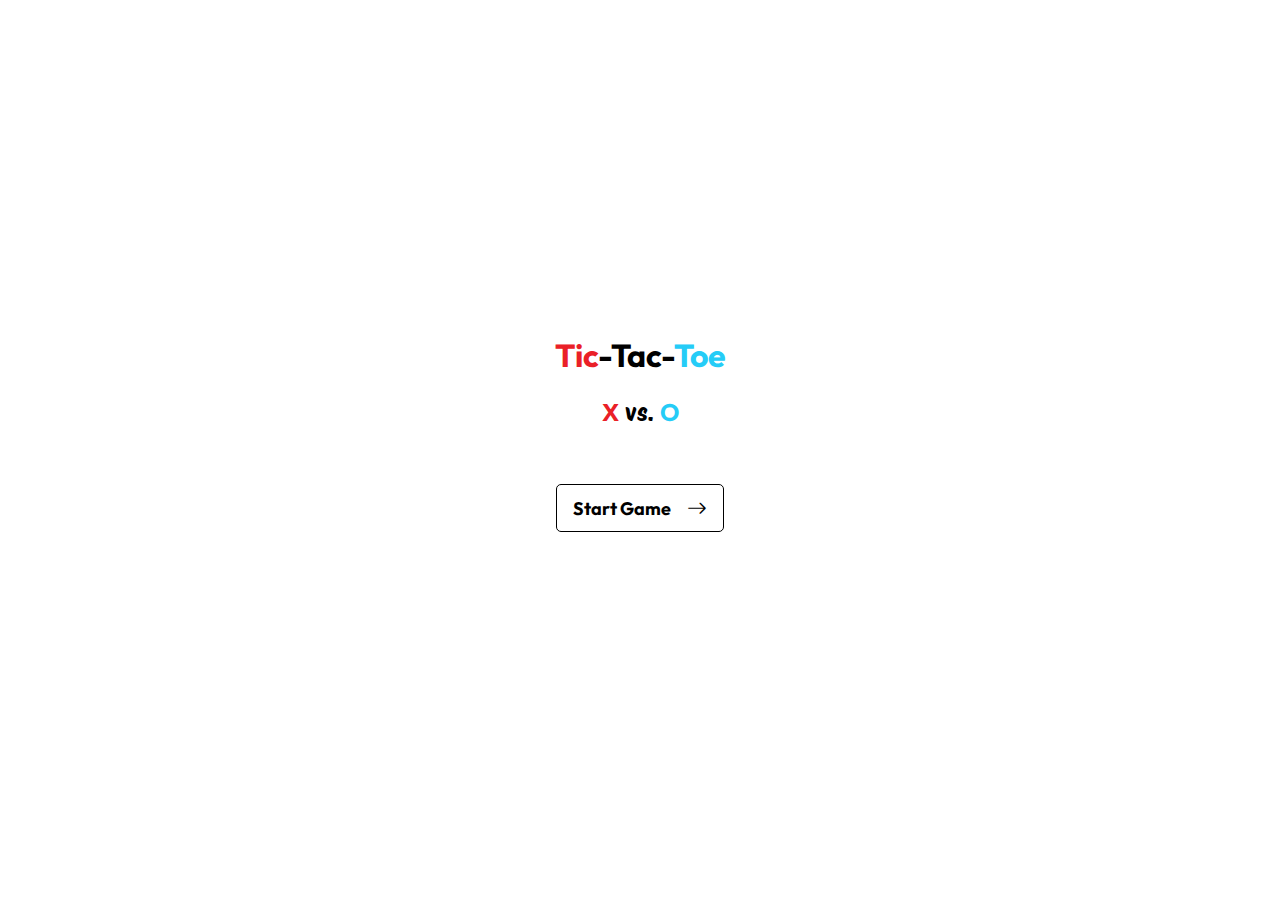
<file: index.html>
<html lang="en">

<head>
    <meta charset="UTF-8">
    <meta name="viewport" content="width=device-width, initial-scale=1.0">
    <link rel="stylesheet" href="assets/css/bootstrap-icons.css">
    <link rel="stylesheet" href="assets/css/bootstrap.css">
    <link rel="stylesheet" href="assets/css/style.css">
    <link rel="icon" type="image/x-icon" href="assets/images/tic-tac-toe.png">
    <title>Tic-Tac-Toe</title>
</head>

<body class="d-flex">
    <!-- Game Main Menu -->
    <div class="container d-flex flex-column align-items-center m-auto">
        <h1 class="text-center fw-bold m-3"><span class="red">Tic</span>-Tac-<span class="blue">Toe</span></h1>
        <h2 class="text-center fw-bold m-2"><span class="red">X</span><span class="versus fw-normal"> vs. </span><span
                class="blue">O</span></h2>
        <a class="start-game-btn text-decoration-none m-5 px-3 py-2 text-center" href="game.html" target="_self">Start Game<i class="bi bi-arrow-right ps-3 fs-5"></i></a>
    </div>
</body>

</html>
</file>
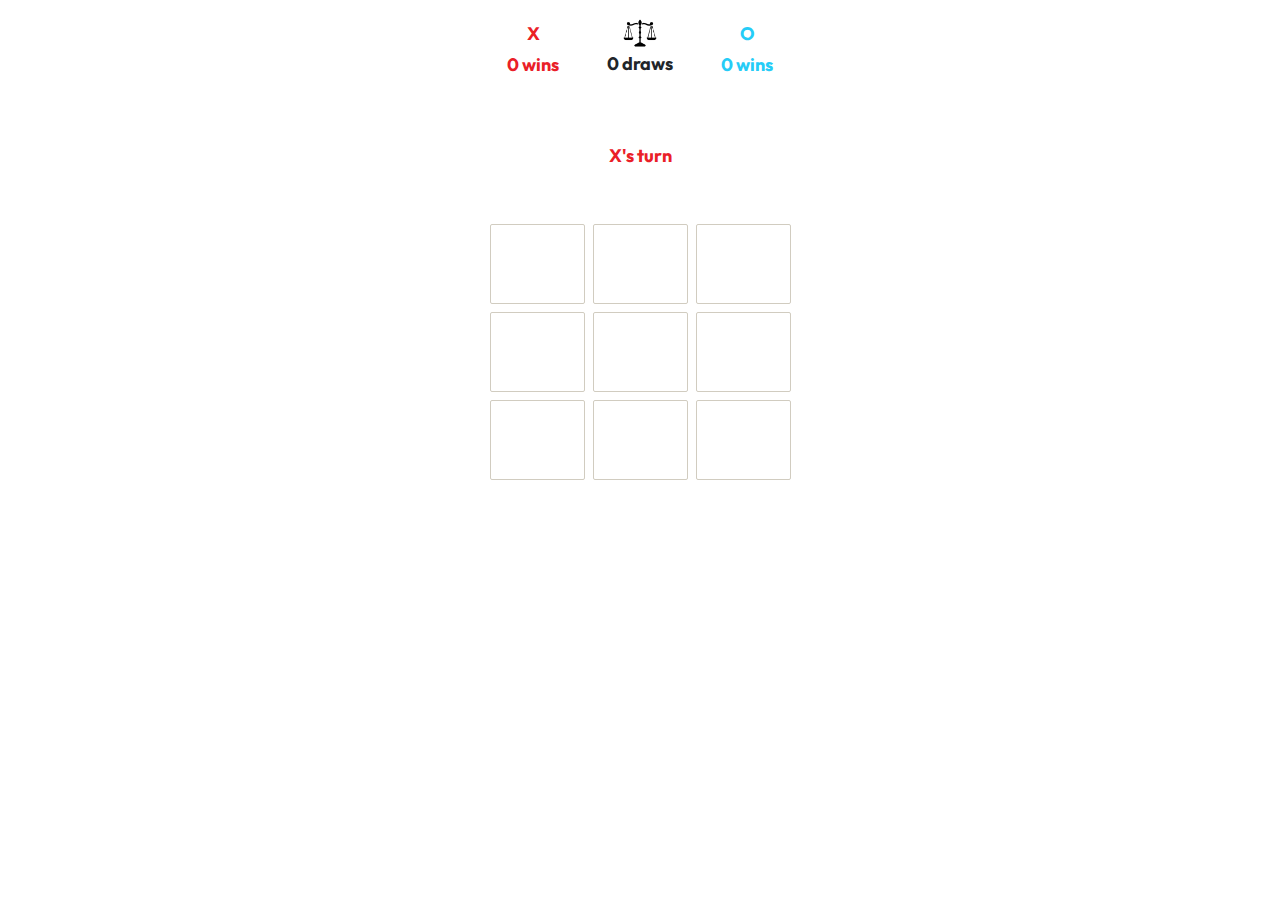
<file: game.html>
<html lang="en">

<head>
    <meta charset="UTF-8">
    <meta name="viewport" content="width=device-width, initial-scale=1.0">
    <link rel="stylesheet" href="assets/css/bootstrap-icons.css">
    <link rel="stylesheet" href="assets/css/bootstrap.css">
    <link rel="stylesheet" href="assets/css/style.css">
    <link rel="icon" type="image/x-icon" href="assets/images/tic-tac-toe.png">
    <title>Tic-Tac-Toe</title>
</head>

<body>
    <!-- Scores Section -->
    <section class="mt-3">
        <div class="container d-flex justify-content-center gap-5 text-center">
            <div class="player-X-score-section red fw-normal">
                <p class="m-1">X</p>
                <p class="player-X-score">0 wins</p>
            </div>
            <div class="draw-score-section fw-normal">
                <img class="img-fluid" src="assets/images/balance-scale.png" width="34px" height="34px"
                    alt="Justice logo">
                <p class="draw-score">0 draws</p>
            </div>
            <div class="player-O-score-section blue fw-normal">
                <p class="m-1">O</p>
                <p class="player-O-score">0 wins</p>
            </div>
        </div>
    </section>
    <!-- Info Section -->
    <section class="my-5">
        <div class="info-section container d-flex flex-column align-items-center">
            <p class="current-player mb-0">X's turn</p>
            <p class="message">Hello there</p>
        </div>
    </section>
    <!-- Game Board Section -->
    <section>
        <div class="container">
            <div class="row d-flex flex-column">
                <div class="col-sm-6 col-md-6 col-lg-4 mx-auto">
                    <div class="board-row row justify-content-center">
                    </div>
                </div>
            </div>
            <!-- Play Again Button -->
            <div class="d-flex my-5">
                <button type="button" class="play-again-btn btn mx-auto"><i class="bi bi-arrow-clockwise pe-3 fs-5"></i>Play
                    Again</button>
            </div>
        </div>
    </section>
    <script src="assets/js/game.js"></script>
</body>

</html>
</file>
<file: assets/css/style.css>
/* Font Definitions */
@font-face {
    font-family: "Outfit";
    src: url("../fonts/Outfit-Bold.ttf");
    font-weight: 700; 
}

@font-face {
    font-family: "ProtestRiot";
    src: url("../fonts/ProtestRiot-Regular.ttf");
    font-weight: 400; 
}

/* Reset Styles */
* {
    padding: 0;
    margin: 0;
    box-sizing: border-box;
}

/* Body Styles */
body {
    height: 100vh; 
    overflow: hidden; 
    background-color: white;
}

/* Heading Styles */
h1,
h2 {
    font-family: "Outfit", sans-serif; 
    color: black; 
}

h1 {
    font-size: xx-large;
}

h2 {
    font-size: x-large;
}

/* Additional Styles */
.versus {
    font-family: "ProtestRiot", sans-serif;
}

/* Button Styles */
.start-game-btn {
    font-family: "Outfit", sans-serif; 
    background-color: white; 
    color: black; 
    border-radius: 5px; 
    font-size: large;
    border: 1px solid black;
}

/* Button Hover Effect */
.start-game-btn:hover {
    background-color: black; 
    color: white; 
    border: 1px solid black;
}

/* Score Section Styles */
.player-X-score-section, 
.draw-score-section, 
.player-O-score-section, 
.current-player {
    font-family: "Outfit", sans-serif;
    font-size: large;
}

/* Message Styles */
.info-section {
    height: 30px;
}

.message {
    font-family: "Outfit", sans-serif;
    font-size: medium;
    color: #d1ccc0;
    visibility: hidden;
}

/* Grid Item Styles */
.tile{
    background-color: white;
    border: 1px solid #d1ccc0;
    border-radius: 2px;
    font-family: "Outfit", sans-serif;
    font-size: 1.875rem;
    color: white;
    height: 80px;
}

.none:hover {
    background-color: #d1ccc0;
    color: #d1ccc0;
    cursor: pointer;
}

/* Play Again Button Styles */
.play-again-btn {
    background-color: white;
    border: 1px solid black;
    font-family: "Outfit", sans-serif;
    font-size: large;
    visibility: hidden;
}

.play-again-btn:hover {
    color: white;
    background-color: black;
}

/* Text Color Classes */
.red {
    color: #EA2027; 
}

.blue {
    color: #25CCF7; 
}
</file>
